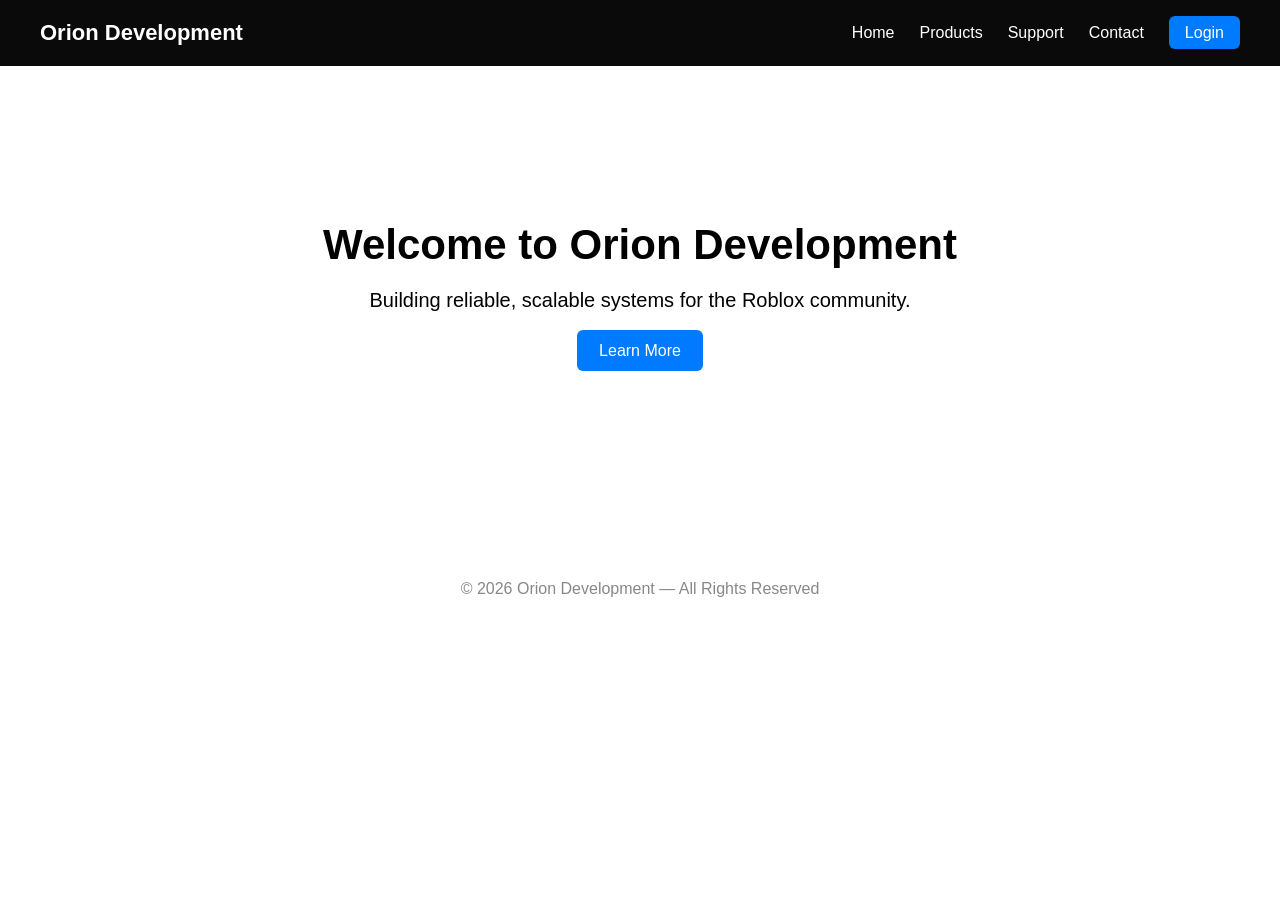
<file: index.html>
<!DOCTYPE html>
<html lang="en">
<head>
    <meta charset="UTF-8">
    <meta name="viewport" content="width=device-width, initial-scale=1.0">
    <title>Orion Development</title>
    <link rel="stylesheet" href="style.css">
</head>

<body>

    <!-- NAVBAR -->
    <nav class="navbar">
        <div class="logo">Orion Development</div>

        <ul class="nav-links">
            <li><a href="index.html">Home</a></li>
            <li><a href="#">Products</a></li>
            <li><a href="#">Support</a></li>
            <li><a href="#">Contact</a></li>
            <li><a href="login.html" class="login-btn">Login</a></li>
        </ul>
    </nav>

    <!-- HERO SECTION -->
    <section class="hero">
        <h1>Welcome to Orion Development</h1>
        <p>Building reliable, scalable systems for the Roblox community.</p>
        <a href="#" class="learn-more-btn">Learn More</a>
    </section>

    <!-- FOOTER -->
    <footer>
        © 2026 Orion Development — All Rights Reserved
    </footer>

</body>
</html>
</file>
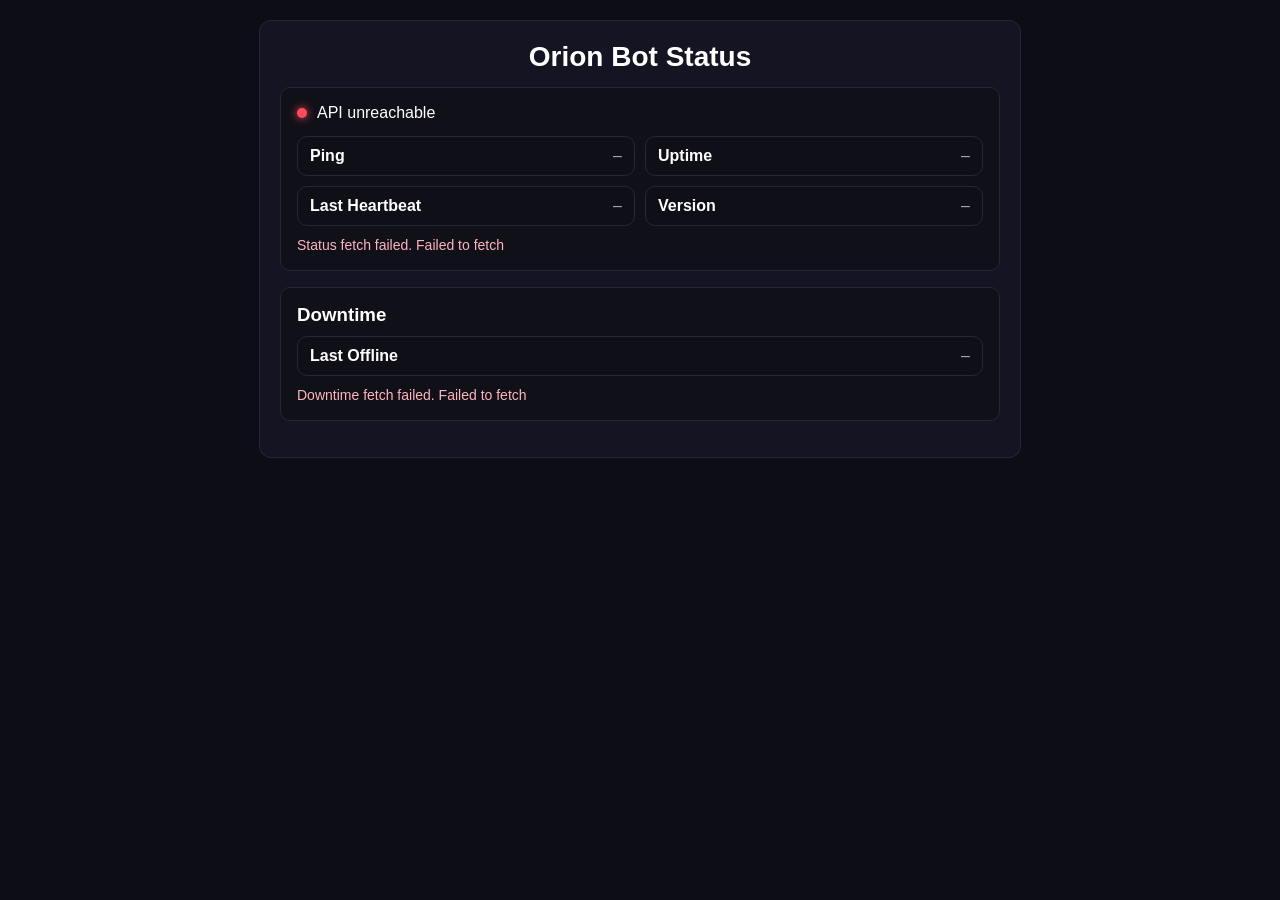
<file: bot-status.html>
<!doctype html>
<html lang="en">
<head>
  <meta charset="UTF-8" />
  <meta name="viewport" content="width=device-width, initial-scale=1.0" />
  <title>Orion Bot Status</title>

  <style>
    body {
      background: #0d0d16;
      color: #ffffff;
      font-family: Arial, sans-serif;
      margin: 0;
      padding: 20px;
    }

    .container {
      max-width: 720px;
      margin: 0 auto;
      background: #141422;
      padding: 20px;
      border-radius: 12px;
      border: 1px solid #26263a;
    }

    h1 {
      margin: 0 0 14px 0;
      font-size: 28px;
      text-align: center;
    }

    .status-box {
      background: #101018;
      padding: 16px;
      border-radius: 10px;
      border: 1px solid #26263a;
      margin-bottom: 16px;
    }

    .row {
      display: flex;
      align-items: center;
      gap: 10px;
      flex-wrap: wrap;
    }

    .dot {
      width: 10px;
      height: 10px;
      border-radius: 50%;
      display: inline-block;
    }

    .online {
      background: #00ff88;
      box-shadow: 0 0 8px #00ff88;
    }

    .offline {
      background: #ff4b5c;
      box-shadow: 0 0 8px #ff4b5c;
    }

    .muted {
      color: #a5a7c4;
    }

    .label {
      font-weight: 700;
    }

    .grid {
      display: grid;
      grid-template-columns: 1fr;
      gap: 10px;
      margin-top: 10px;
    }

    @media (min-width: 560px) {
      .grid {
        grid-template-columns: 1fr 1fr;
      }
    }

    .kv {
      display: flex;
      justify-content: space-between;
      gap: 12px;
      border: 1px solid #26263a;
      border-radius: 10px;
      padding: 10px 12px;
      background: #0f0f18;
    }

    .error {
      color: #ffb4bd;
      margin-top: 10px;
      font-size: 14px;
      line-height: 1.3;
    }

    .small {
      font-size: 13px;
    }
  </style>
</head>
<body>
  <div class="container">
    <h1>Orion Bot Status</h1>

    <div class="status-box">
      <div class="row">
        <span id="status-dot" class="dot offline"></span>
        <span id="status-text">Checking...</span>
        <span class="muted small" id="last-updated"></span>
      </div>

      <div class="grid" style="margin-top: 14px;">
        <div class="kv"><span class="label">Ping</span><span class="muted" id="ping">–</span></div>
        <div class="kv"><span class="label">Uptime</span><span class="muted" id="uptime">–</span></div>
        <div class="kv"><span class="label">Last Heartbeat</span><span class="muted" id="heartbeat">–</span></div>
        <div class="kv"><span class="label">Version</span><span class="muted" id="version">–</span></div>
      </div>

      <div class="error" id="status-error" style="display:none;"></div>
    </div>

    <div class="status-box">
      <h3 style="margin: 0 0 10px 0;">Downtime</h3>
      <div class="kv">
        <span class="label">Last Offline</span>
        <span class="muted" id="last-offline">–</span>
      </div>
      <div class="error" id="downtime-error" style="display:none;"></div>
    </div>

  <script>
    // Your endpoints
    const STATUS_URL = "https://orionbot-production-b06c.up.railway.app/status";
    const DOWNTIME_URL = "https://orionbot-production-b06c.up.railway.app/downtime";

    const POLL_MS = 5000;

    function setText(id, value) {
      document.getElementById(id).textContent = value;
    }

    function showError(id, message) {
      const el = document.getElementById(id);
      if (!message) {
        el.style.display = "none";
        el.textContent = "";
        return;
      }
      el.style.display = "block";
      el.textContent = message;
    }

    function formatTime(ts) {
      if (!ts) return "–";
      const d = new Date(ts);
      if (Number.isNaN(d.getTime())) return "–";
      return d.toLocaleTimeString();
    }

    function formatUptime(seconds) {
      if (seconds === null || seconds === undefined) return "–";
      const s = Math.floor(Number(seconds));
      if (!Number.isFinite(s) || s < 0) return "–";
      const h = Math.floor(s / 3600);
      const m = Math.floor((s % 3600) / 60);
      const sec = s % 60;
      return `${h}h ${m}m ${sec}s`;
    }

    async function fetchJson(url, timeoutMs = 8000) {
      const controller = new AbortController();
      const t = setTimeout(() => controller.abort(), timeoutMs);

      try {
        const res = await fetch(url, { signal: controller.signal });
        if (!res.ok) {
          throw new Error(`HTTP ${res.status}`);
        }
        return await res.json();
      } finally {
        clearTimeout(t);
      }
    }

    async function loadStatus() {
      try {
        const data = await fetchJson(STATUS_URL);

        const online = Boolean(data && data.online);
        const dot = document.getElementById("status-dot");
        const text = document.getElementById("status-text");

        dot.className = `dot ${online ? "online" : "offline"}`;
        text.textContent = online ? "Online" : "Offline";

        // Fill fields, but stay safe if API only returns { online: true }
        setText("ping", data && data.ping !== undefined ? `${data.ping} ms` : "–");
        setText("uptime", formatUptime(data && data.uptime));
        setText("heartbeat", formatTime(data && data.lastHeartbeat));
        setText("version", data && data.version ? String(data.version) : "–");

        setText("last-updated", `Last updated: ${new Date().toLocaleTimeString()}`);
        showError("status-error", "");
      } catch (err) {
        document.getElementById("status-dot").className = "dot offline";
        setText("status-text", "API unreachable");
        setText("last-updated", "");
        setText("ping", "–");
        setText("uptime", "–");
        setText("heartbeat", "–");
        setText("version", "–");

        showError("status-error", `Status fetch failed. ${err && err.message ? err.message : ""}`.trim());
      }
    }

    async function loadDowntime() {
      try {
        const data = await fetchJson(DOWNTIME_URL);
        setText("last-offline", formatTime(data && data.lastOffline));
        showError("downtime-error", "");
      } catch (err) {
        setText("last-offline", "–");
        showError("downtime-error", `Downtime fetch failed. ${err && err.message ? err.message : ""}`.trim());
      }
    }

    function tick() {
      loadStatus();
      loadDowntime();
    }

    tick();
    setInterval(tick, POLL_MS);
  </script>
</body>
</html>
</file>
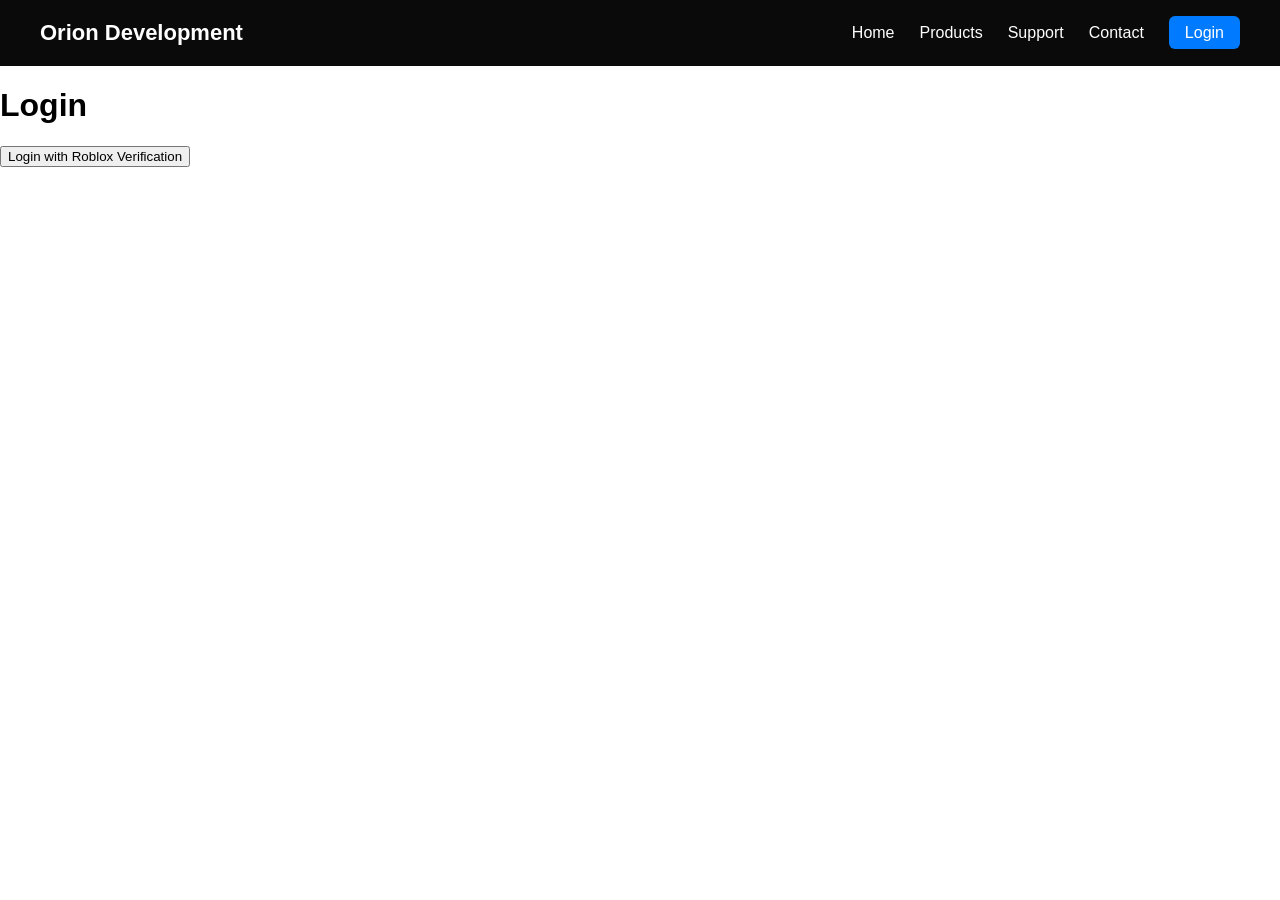
<file: dashboard.html>
<!DOCTYPE html>
<html>
<head>
    <title>Your Dashboard</title>
    <link rel="stylesheet" href="style.css">
</head>
<body>

<h1>Your Dashboard</h1>

<img id="avatar" width="150">
<h2 id="name"></h2>

<button onclick="logout()">Logout</button>

<script src="dashboard.js"></script>

</body>
</html>
</file>
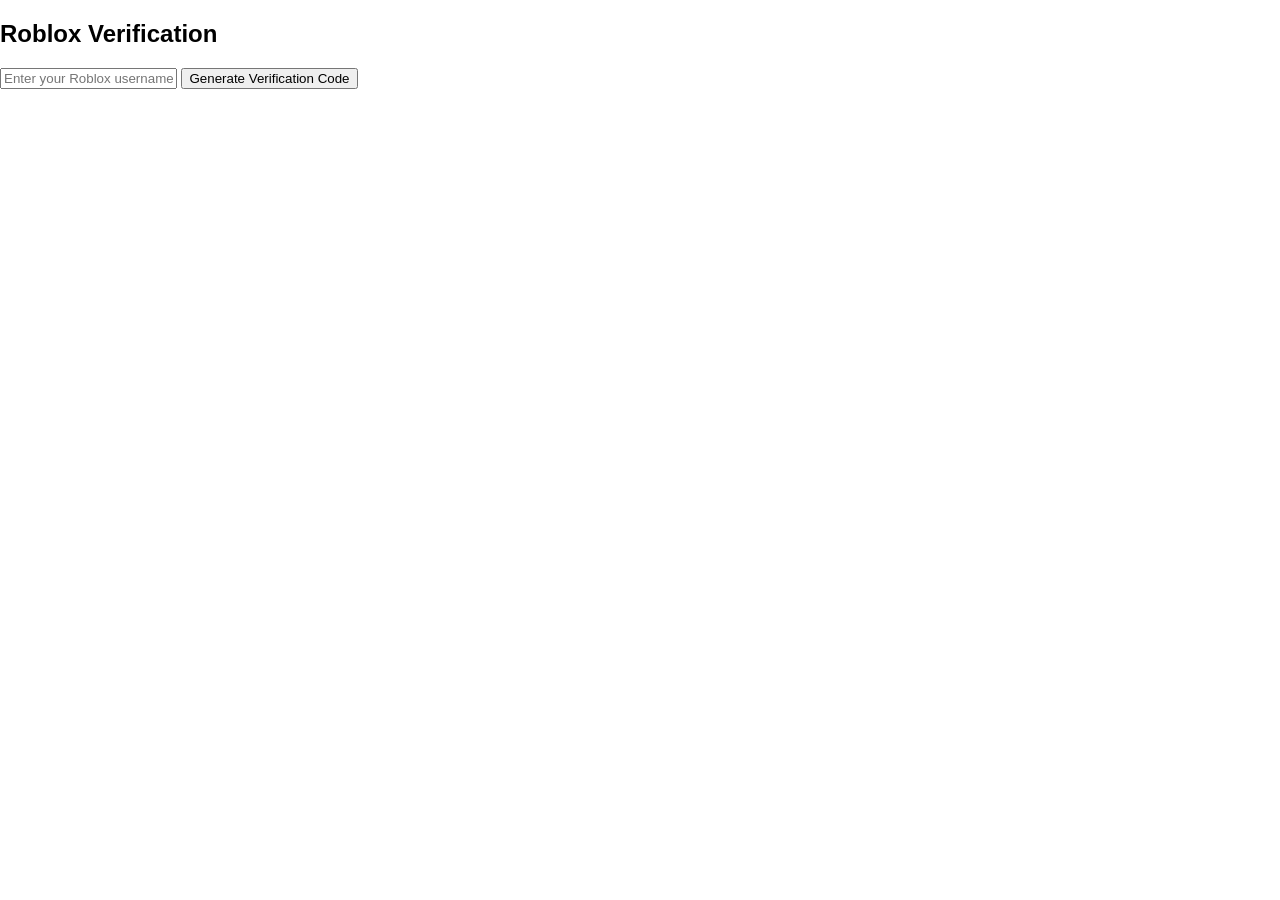
<file: roblox-verify.html>
<!DOCTYPE html>
<html>
<head>
    <title>Roblox Verification</title>
    <link rel="stylesheet" href="style.css">
</head>
<body>

<h2>Roblox Verification</h2>

<input id="username" placeholder="Enter your Roblox username">

<button onclick="generateCode()">Generate Verification Code</button>

<p id="codeDisplay"></p>

<script src="verify.js"></script>

</body>
</html>
</file>
<file: style.css>
/* NAVBAR */
.navbar {
    display: flex;
    justify-content: space-between;
    align-items: center;
    padding: 20px 40px;
    background: #0a0a0a;
    color: white;
}

.logo {
    font-size: 22px;
    font-weight: bold;
}

.nav-links {
    list-style: none;
    display: flex;
    gap: 25px;
    margin: 0;
    padding: 0;
}

.nav-links li {
    display: inline-block;
}

.nav-links a {
    color: white;
    text-decoration: none;
    font-size: 16px;
    transition: 0.2s;
}

.nav-links a:hover {
    opacity: 0.7;
}

.login-btn {
    background: #007bff;
    padding: 8px 16px;
    border-radius: 6px;
}

.login-btn:hover {
    background: #005fcc;
}

/* HERO SECTION */
.hero {
    text-align: center;
    padding: 120px 20px;
}

.hero h1 {
    font-size: 42px;
    margin-bottom: 10px;
}

.hero p {
    font-size: 20px;
    margin-bottom: 30px;
}

.learn-more-btn {
    background: #007bff;
    color: white;
    padding: 12px 22px;
    border-radius: 6px;
    text-decoration: none;
}

.learn-more-btn:hover {
    background: #005fcc;
}

/* FOOTER */
footer {
    text-align: center;
    padding: 20px;
    margin-top: 80px;
    color: #888;
}

/* GENERAL */
body {
    margin: 0;
    font-family: Arial, sans-serif;
}
</file>
